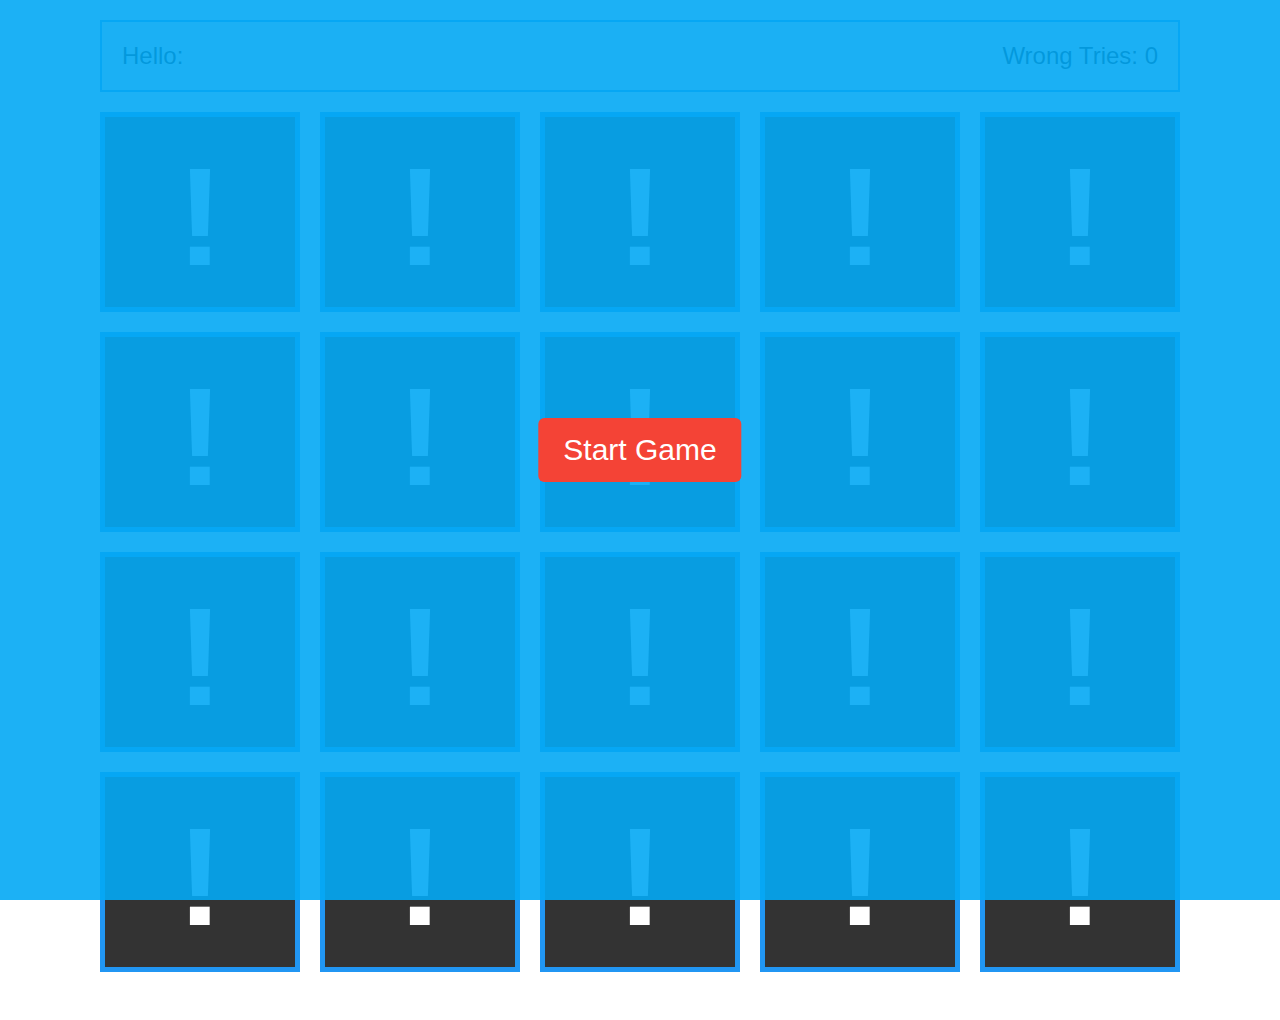
<file: index.html>
<!DOCTYPE html>
<html lang="en">
<head>
    <meta charset="UTF-8">
    <meta name="viewport" content="width=device-width, initial-scale=1.0">
    <link rel="stylesheet" href="css/style.css">
    <title>game</title>
</head>
<body>
    

    <div class="control-button">
        <span>Start Game</span>
    </div>
    <div class="info-container">
        <div class="name">
            Hello: <span></span>
        </div>
        <div class="tries">
            Wrong Tries: <span>0</span>
        </div>
    </div>
    <div class="memory-game-blocks">
        <div class="game-block" data-technology = "html">
            <div class="face front"></div>
            <div class="face back">
                <img src="images/html.jpg" alt="">
            </div>
        </div>
        <div class="game-block" data-technology = "html">
            <div class="face front"></div>
            <div class="face back">
                <img src="images/html.jpg" alt="">
            </div>
        </div>
        <div class="game-block" data-technology = "css">
            <div class="face front"></div>
            <div class="face back">
                <img src="images/css.jpg" alt="">
            </div>
        </div>
        <div class="game-block" data-technology = "css">
            <div class="face front"></div>
            <div class="face back">
                <img src="images/css.jpg" alt="">
            </div>
        </div>
        <div class="game-block" data-technology = "bootstrap">
            <div class="face front"></div>
            <div class="face back">
                <img src="images/bootstrap.jpg" alt="">
            </div>
        </div>
        <div class="game-block" data-technology = "bootstrap">
            <div class="face front"></div>
            <div class="face back">
                <img src="images/bootstrap.jpg" alt="">
            </div>
        </div>
        <div class="game-block" data-technology = "js">
            <div class="face front"></div>
            <div class="face back">
                <img src="images/js.jpg" alt="">
            </div>
        </div>
        <div class="game-block" data-technology = "js">
            <div class="face front"></div>
            <div class="face back">
                <img src="images/js.jpg" alt="">
            </div>
        </div>
        <div class="game-block" data-technology = "react">
            <div class="face front"></div>
            <div class="face back">
                <img src="images/react.jpg" alt="">
            </div>
        </div>
        <div class="game-block" data-technology = "react">
            <div class="face front"></div>
            <div class="face back">
                <img src="images/react.jpg" alt="">
            </div>
        </div>
        <div class="game-block" data-technology = "vue">
            <div class="face front"></div>
            <div class="face back">
                <img src="images/vue.jpg" alt="">
            </div>
        </div>
        <div class="game-block" data-technology = "vue">
            <div class="face front"></div>
            <div class="face back">
                <img src="images/vue.jpg" alt="">
            </div>
        </div>
        <div class="game-block" data-technology = "php">
            <div class="face front"></div>
            <div class="face back">
                <img src="images/php.jpg" alt="">
            </div>
        </div>
        <div class="game-block" data-technology = "php">
            <div class="face front"></div>
            <div class="face back">
                <img src="images/php.jpg" alt="">
            </div>
        </div>
        <div class="game-block" data-technology = "mysql">
            <div class="face front"></div>
            <div class="face back">
                <img src="images/mysql.jpg" alt="">
            </div>
        </div>
        <div class="game-block" data-technology = "mysql">
            <div class="face front"></div>
            <div class="face back">
                <img src="images/mysql.jpg" alt="">
            </div>
        </div>
        <div class="game-block" data-technology = "laravel">
            <div class="face front"></div>
            <div class="face back">
                <img src="images/laravel.jpg" alt="">
            </div>
        </div>
        <div class="game-block" data-technology = "laravel">
            <div class="face front"></div>
            <div class="face back">
                <img src="images/laravel.jpg" alt="">
            </div>
        </div>
        <div class="game-block" data-technology = "git">
            <div class="face front"></div>
            <div class="face back">
                <img src="images/git.jpg" alt="">
            </div>
        </div>
        <div class="game-block" data-technology = "git">
            <div class="face front"></div>
            <div class="face back">
                <img src="images/git.jpg" alt="">
            </div>
        </div>
    </div>

   <audio id="success" src="audio/success.mp4" preload="auto"></audio>
   <audio id="fail" src="audio/fail.mp4" preload="auto"></audio>

    <script src="js/main.js"></script>
</body>
</html>
</file>
<file: css/style.css>
*{
    box-sizing: border-box;

}
body{
    font-family: Arial, Helvetica, sans-serif;
}

.control-button {
    position: fixed;
    width: 100%;
    height: 100%;
    top: 0;
    left: 0;
    z-index: 10;
    background-color: rgba(3, 169, 244, .9);
}
.control-button  span{
    position: absolute;
    left: 50%;
    top: 50%;
    transform: translate(-50% , -50%);
    color: white;
    background-color: #f44336;
    padding: 15px 25px;
    font-size: 30px;
    text-align: center;
    border-radius: 6px;
    cursor: pointer;
}
.info-container{
    width: 1080px;
    margin: 20px auto 0;
    background-color: #f6f6f6;
    font-size: 24px;
    padding: 20px;
    display: flex;
    justify-content: space-between;
    align-items: center;
    border: 2px solid #2196f3;
}
.memory-game-blocks {
    display: flex;
    width: 1100px;
    flex-wrap: wrap;
    margin: 20px auto;
}

.memory-game-blocks.no-clicking{
    pointer-events: none;
} 
.memory-game-blocks .game-block {
    height: 200px;
    transition: transform .5s;
    transform-style: preserve-3d;
    cursor: pointer;
    position: relative;
    flex: 1 0 200px;
    margin: 0 10px 20px;
}
 .memory-game-blocks .game-block .front{
    background-color: #333;
    line-height: 200px;
}
.memory-game-blocks .game-block .front::before{
    content: "!";
    font-size: 140px;
    font-weight: bold;
    color: white;
}
.memory-game-blocks .game-block .back{
    background-color: #607d8b;
    transform: rotateY(180deg);
}
.memory-game-blocks .game-block .back img{
    width: 140px;
    height: 140px;
    margin-top: 10px;
}
.memory-game-blocks .game-block .face{
    position: absolute;
    width: 100%;
    height: 100%;
    text-align: center;
    backface-visibility: hidden;
    border: 5px solid #2196f3;
} 
.memory-game-blocks .game-block.is-flipped,
.memory-game-blocks .game-block.has-match{
    transform: rotateY(180deg);
    pointer-events: none;
}
</file>
